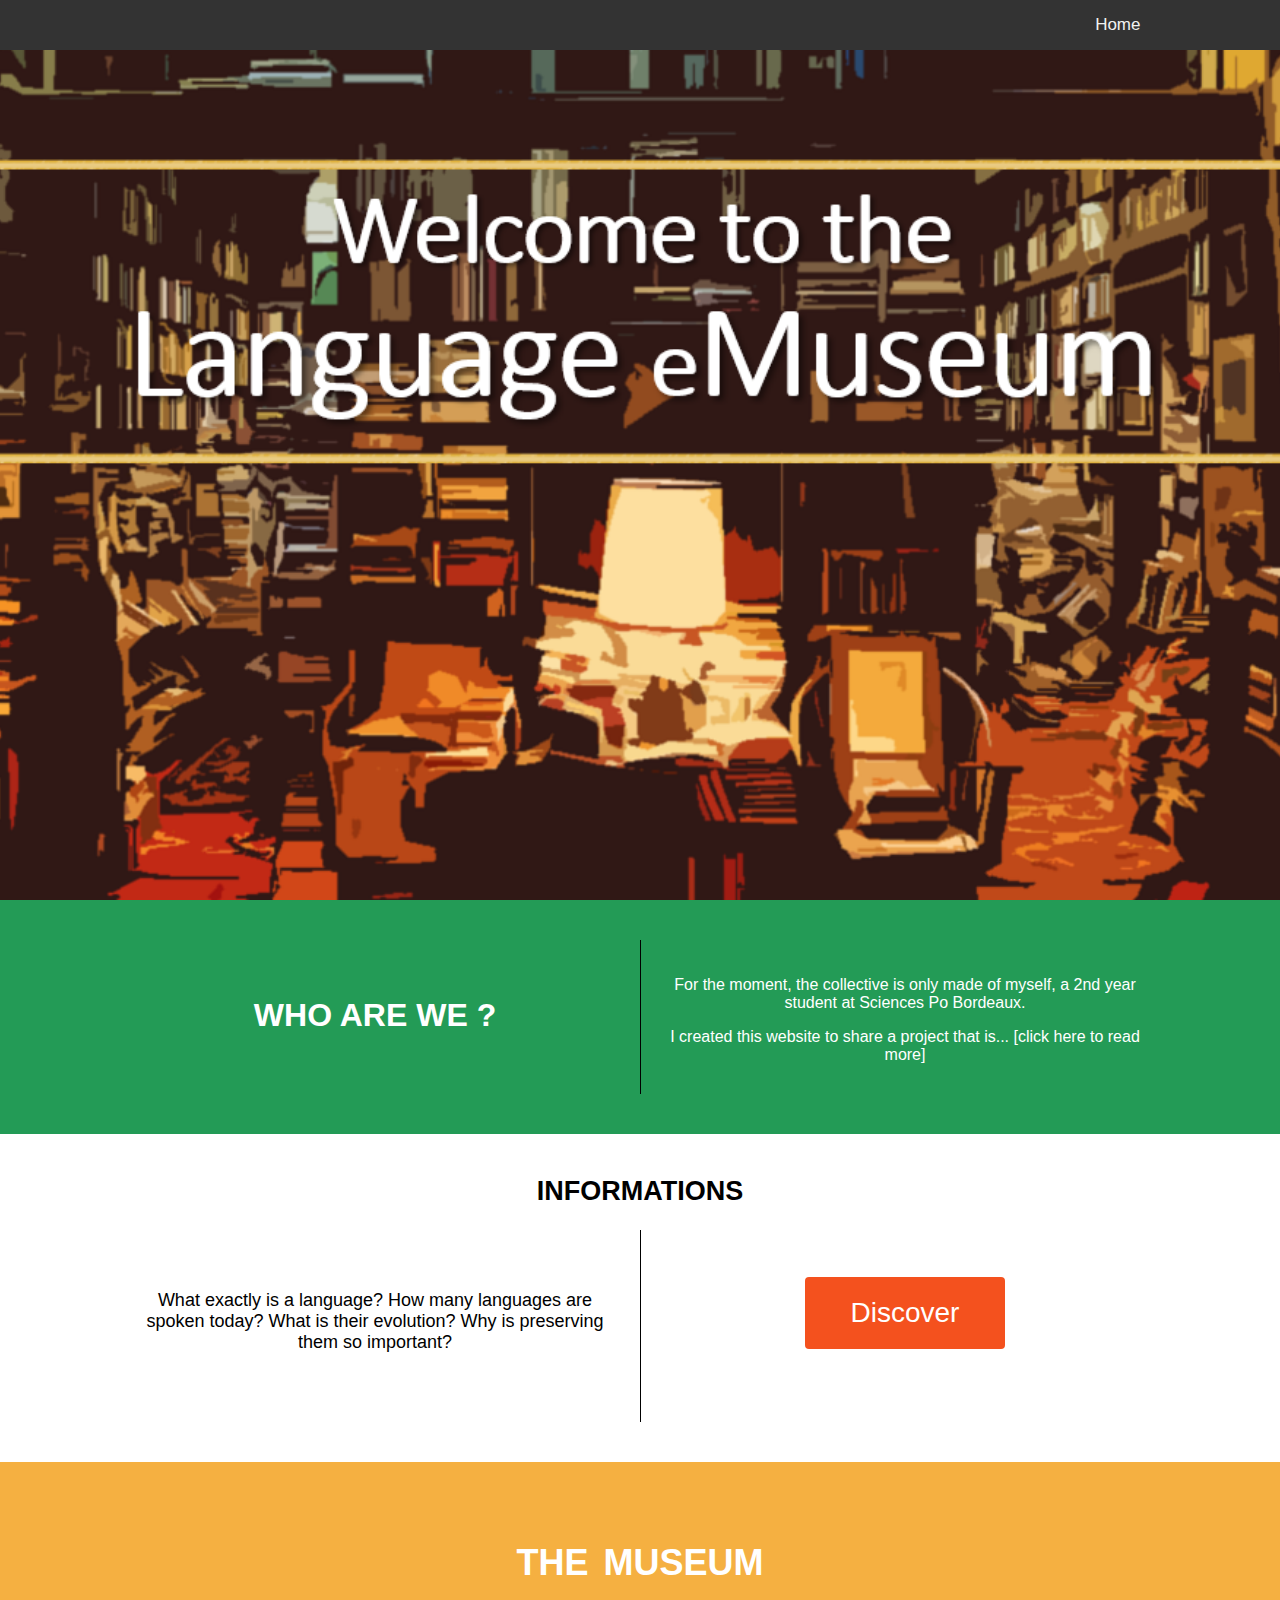
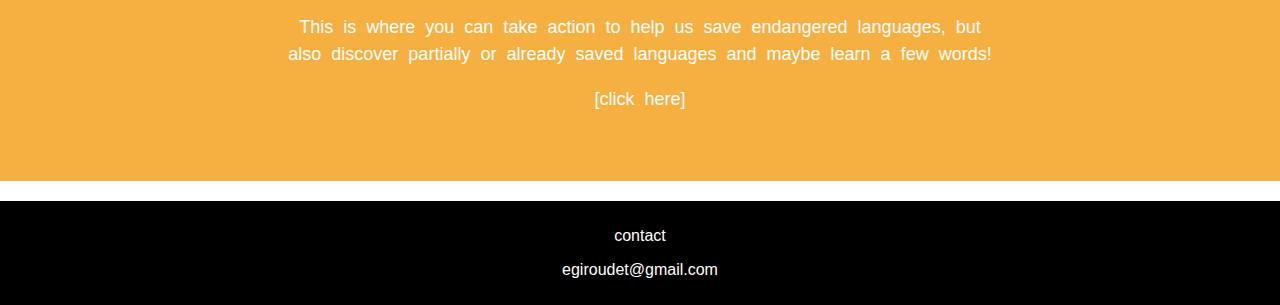
<file: index.html>
<!DOCTYPE html>
<html>
    <head>
        <meta charset="utf-8" />
		<link rel="stylesheet" href="styleIndex.css" />
        <title>eMuseum</title>
    </head>

    <body>


<div class="bg"></div>

<div id="navbar">
  <a href="theMuseum.html">The Museum</a>
  <a href="informations.html">Informations</a>
  <a href="whoweare.html">Who are we</a>
  <a href="index.html">Home</a>

</div>

<script>
// When the user scrolls down 20px from the top of the document, slide down the navbar
window.onscroll = function() {scrollFunction()};

function scrollFunction() {
  if (document.body.scrollTop > 20 || document.documentElement.scrollTop > 20) {
    document.getElementById("navbar").style.top = "0";
  } else {
    document.getElementById("navbar").style.top = "-50px";
  }
}
</script>


<div class="whoAreWe">
<br> </br>
<h1 style="color:white;"> WHO ARE WE ?</h1>
<br> </br>
<p style="color:white;">
<br> </br>For the moment, the collective is only made of myself, a 2nd year student at Sciences Po Bordeaux.</p>
<p style="color:white;"> I created this website to share a project that is... <a href="whoweare.html">[click here to read more]</a>
</div>



<div class="sInformer">
<h2> INFORMATIONS </h2>
<br></br>

<p>What exactly is a language? How many languages are spoken today? What is their evolution? Why is preserving them so important?<p>
<br></br>
<p>
<br></br><button class="button"><span><a href="informations.html">Discover</span></button></p>
<br></br>
</div>


<div class="cadreMuseum">
<div class="museum">
<h1 style="color:white;"> THE MUSEUM</h1>
<p style="color:white;">This is where you can take action to help us save endangered languages,
 but also discover partially or already saved languages and maybe learn a few words!</p>
 <p><a href="theMuseum.html">[click here]</a></p>
</div>
</div>

<div class="footer">
  <p style="color:white">contact</p>
  <p style="color:white">egiroudet@gmail.com</p>
</div>

    </body>
</html>
</file>
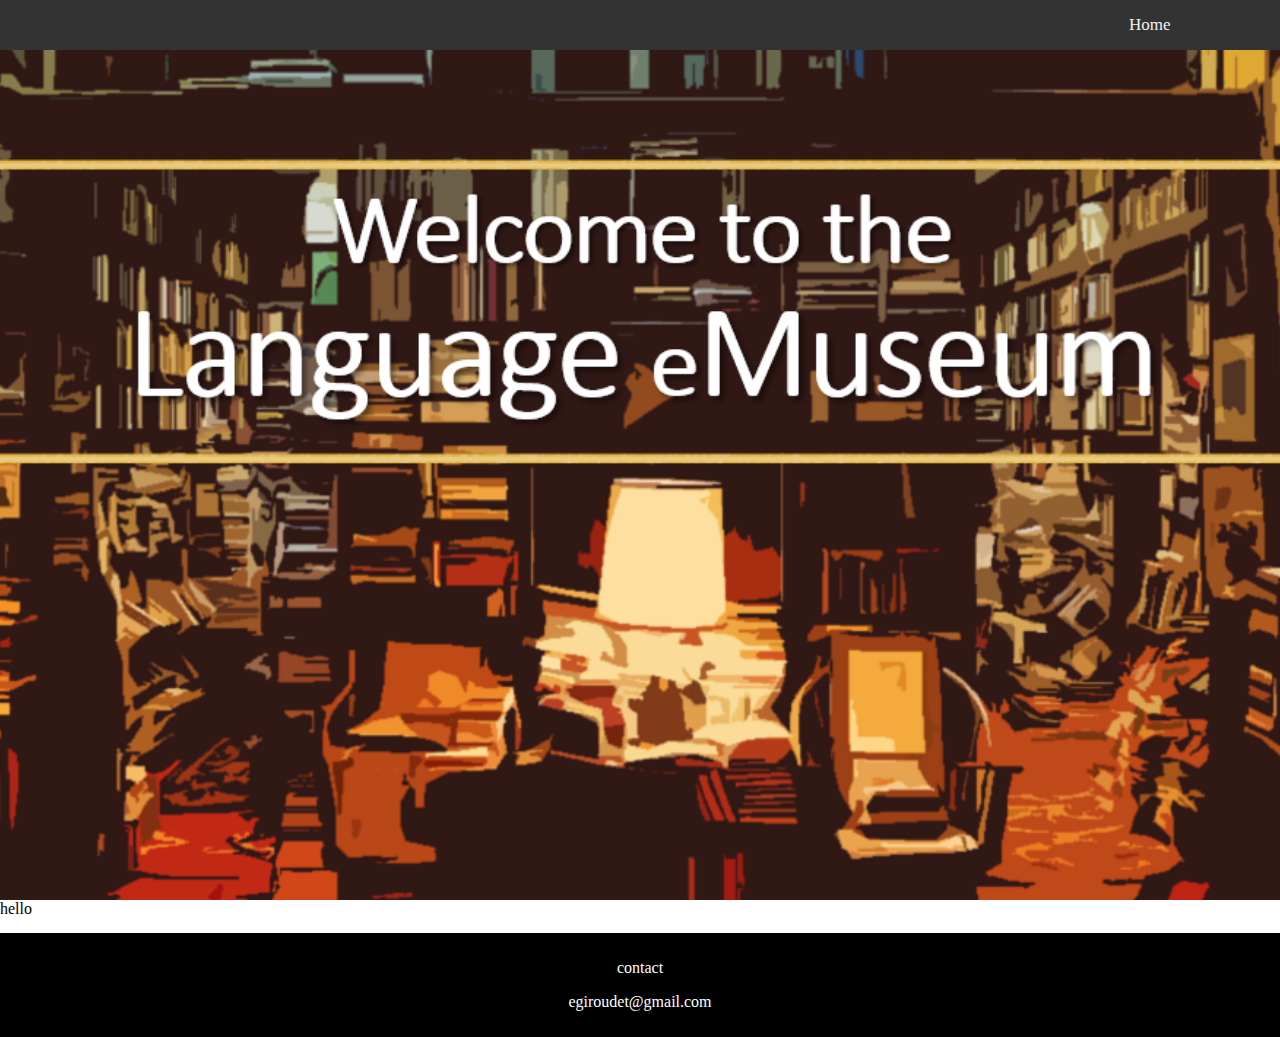
<file: news.html>
<!DOCTYPE html>
<html>
    <head>
        <meta charset="utf-8" />
		<link rel="stylesheet" href="styleNews.css" />
        <title>Language eMuseum News</title>
    </head>

    <body>


<div class="bg"></div>

<div id="navbar">
  <a href="theMuseum.html">The Museum</a>
  <a href="informations.html">Informations</a>
  <a href="whoweare.html">Who are we</a>
  <a class="active" href="news.html">News</a>
  <a href="index.html">Home</a>
 </div>

hello


<div class="footer">
  <p style="color:white">contact</p>
  <p style="color:white">egiroudet@gmail.com</p>
</div>


    </body>
</html>
</file>
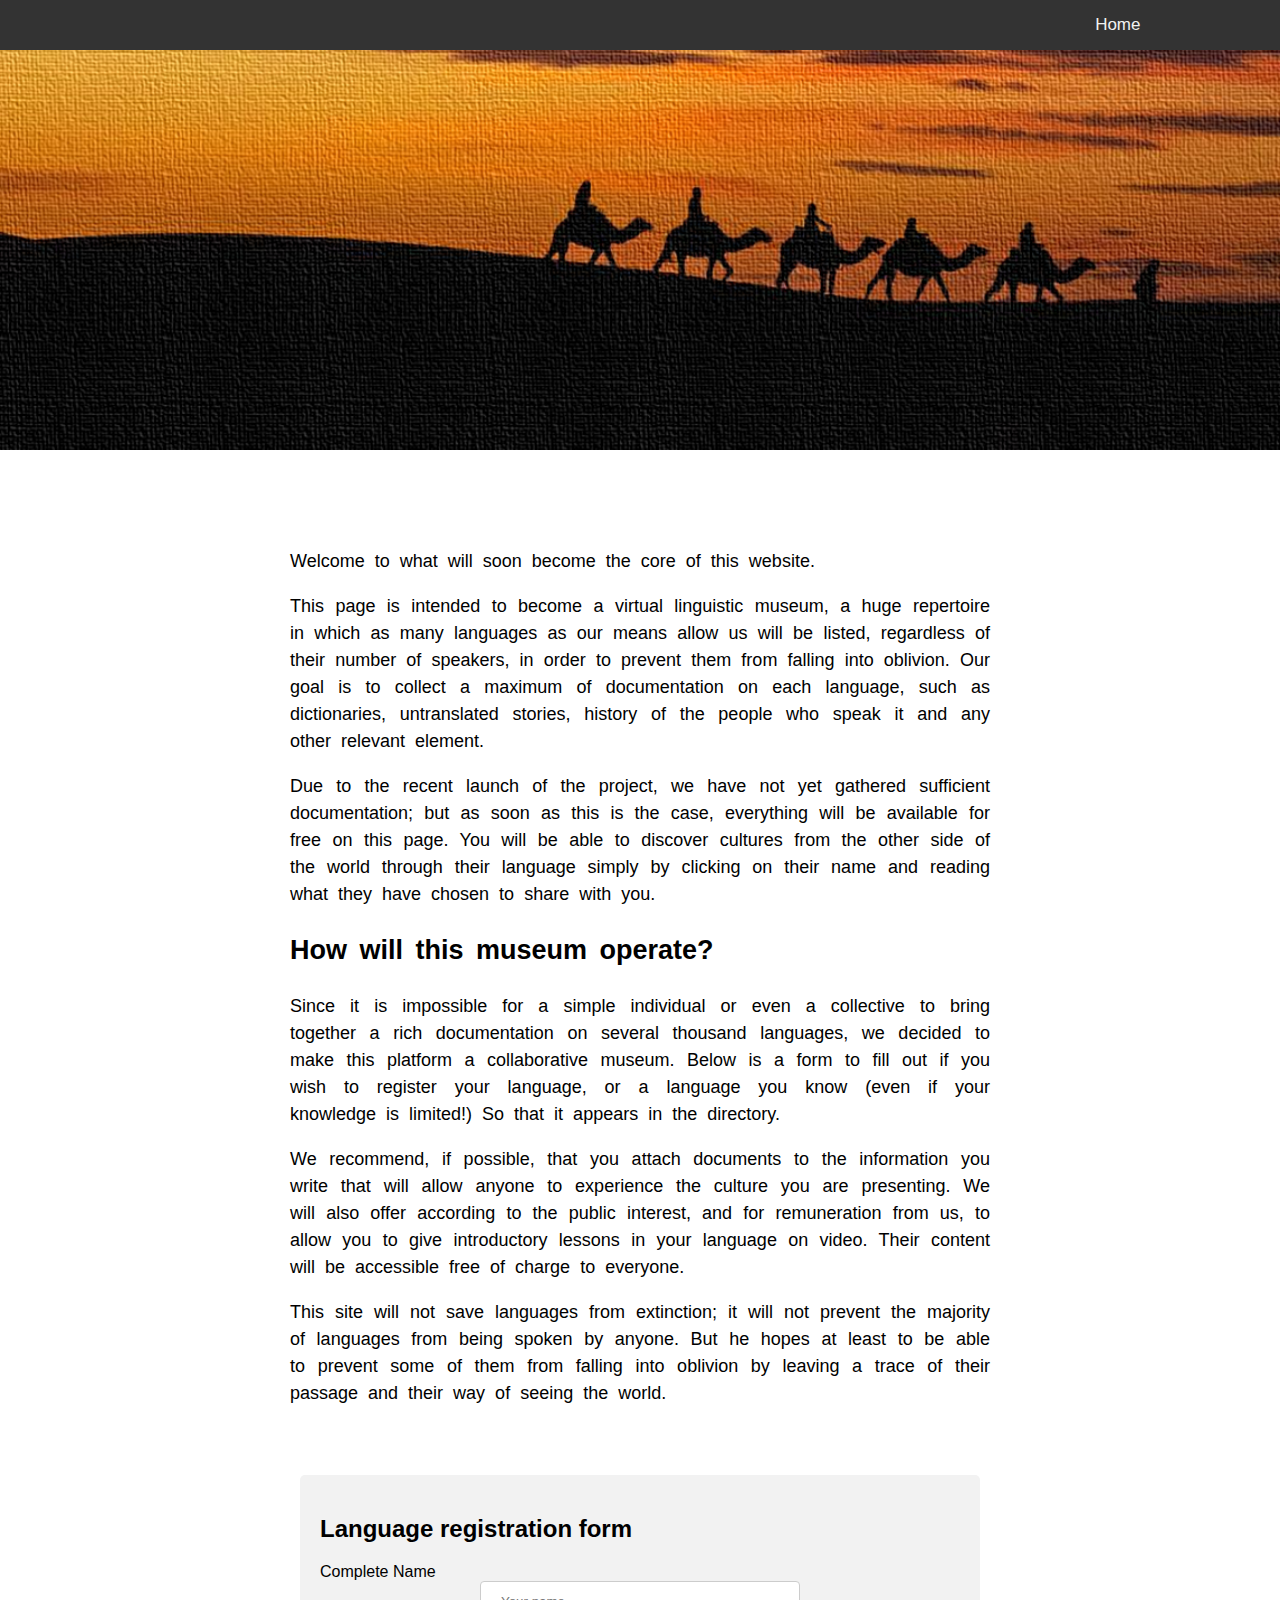
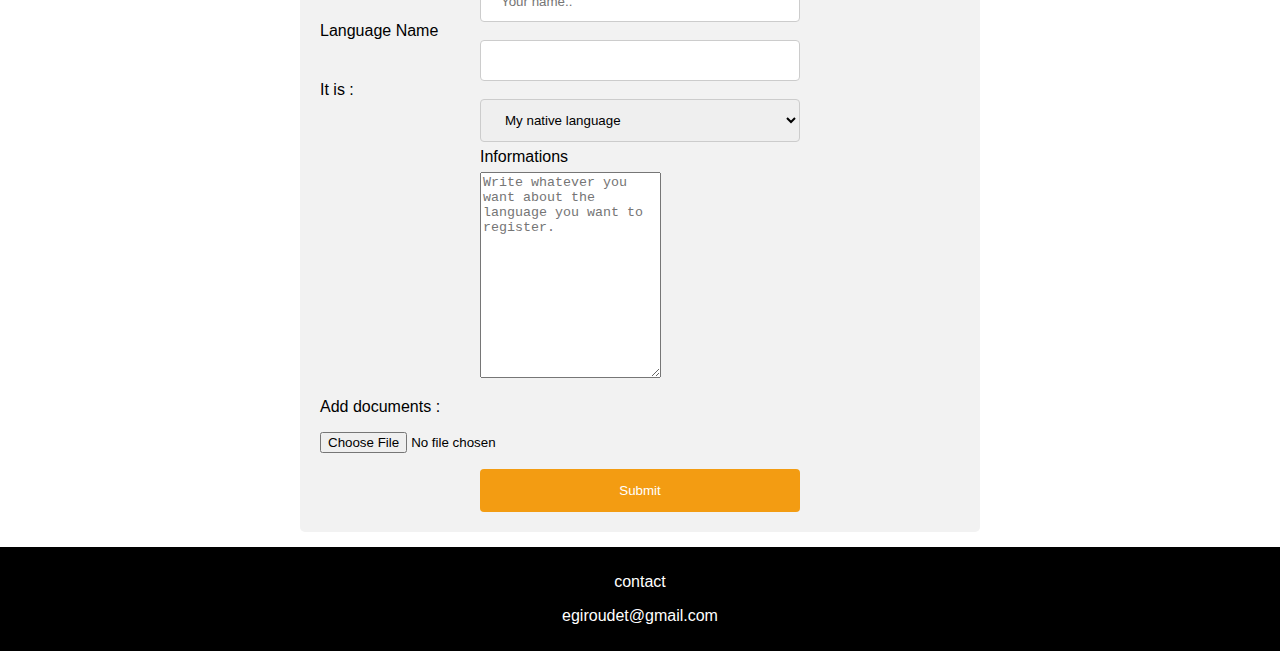
<file: theMuseum.html>
<!DOCTYPE html>
<html>
    <head>
        <meta charset="utf-8" />
		<link rel="stylesheet" href="styleMuseum.css" />
        <title>eMuseum</title>
    </head>

    <body>


<div class="bg"></div>

<div id="navbar">
  <a class="active"href="theMuseum.html">The Museum</a>
  <a href="informations.html">Informations</a>
  <a href="whoweare.html">Who are we</a>
  <a href="index.html">Home</a>

</div>

<script>
// When the user scrolls down 20px from the top of the document, slide down the navbar
window.onscroll = function() {scrollFunction()};

function scrollFunction() {
  if (document.body.scrollTop > 20 || document.documentElement.scrollTop > 20) {
    document.getElementById("navbar").style.top = "0";
  } else {
    document.getElementById("navbar").style.top = "-50px";
  }
}
</script>



<div class="museum1">
<p>Welcome to what will soon become the core of this website.</p>
<p>This page is intended to become a virtual linguistic museum, a huge repertoire in which as many languages ​​as our means allow us will be listed, 
regardless of their number of speakers, in order to prevent them from falling into oblivion. Our goal is to collect a maximum of documentation on each language, such as dictionaries, 
untranslated stories, history of the people who speak it and any other relevant element. </p>
<p>Due to the recent launch of the project, we have not yet gathered sufficient documentation; but as soon as this is the case, everything will be available for free on this page.
 You will be able to discover cultures from the other side of the world through their language simply by clicking on their name and reading what they have chosen to share with you. </p>

<h2>How will this museum operate?</h2>
<p>Since it is impossible for a simple individual or even a collective to bring together a rich documentation on several thousand languages, we decided to make this platform
 a collaborative museum. Below is a form to fill out if you wish to register your language, or a language you know (even if your knowledge is limited!) So that it appears in the directory. </p>
 <p>We recommend, if possible, that you attach documents to the information you write that will allow anyone to experience the culture you are presenting.
We will also offer according to the public interest, and for remuneration from us, to allow you to give introductory lessons in your language on video. 
Their content will be accessible free of charge to everyone. </p>

<p>This site will not save languages ​​from extinction; it will not prevent the majority of languages ​​from being spoken by anyone. But he hopes at least to be able 
to prevent some of them from falling into oblivion by leaving a trace of their passage and their way of seeing the world. </p>

</div>


<div class="container">
	<h2>Language registration form</h2>
  <form action="/action_page.php">
    <label for="fname">Complete Name</label>
    <input type="text" id="fname" name="firstname" placeholder="Your name..">

    <label for="lname">Language Name</label>
    <input type="text" id="lname" name="lastname">

    <label for="country">It is :</label>
    <select id="country" name="country">
      <option value="australia">My native language</option>
      <option value="canada">A language I learned</option>
      <option value="usa">Other</option>
    </select>
	
	<div class="row">
      <div class="col-25">
        <label for="subject">Informations</label>
      </div>
      <div class="col-75">
        <textarea id="subject" name="subject" placeholder="Write whatever you want about the language you want to register." style="height:200px"></textarea>
      </div>
    </div>
	<p>Add documents :</p>

<form action="/action_page.php">
  <input type="file" id="myFile" name="filename">
</form>
  <p>  </p>
    <p>  </p>
	  <p>  </p>
	    <p>  </p>
    <input type="submit" value="Submit">
  </form>
</div>


<div class="footer">
  <p style="color:white">contact</p>
  <p style="color:white">egiroudet@gmail.com</p>
</div>


    </body>
</html>
</file>
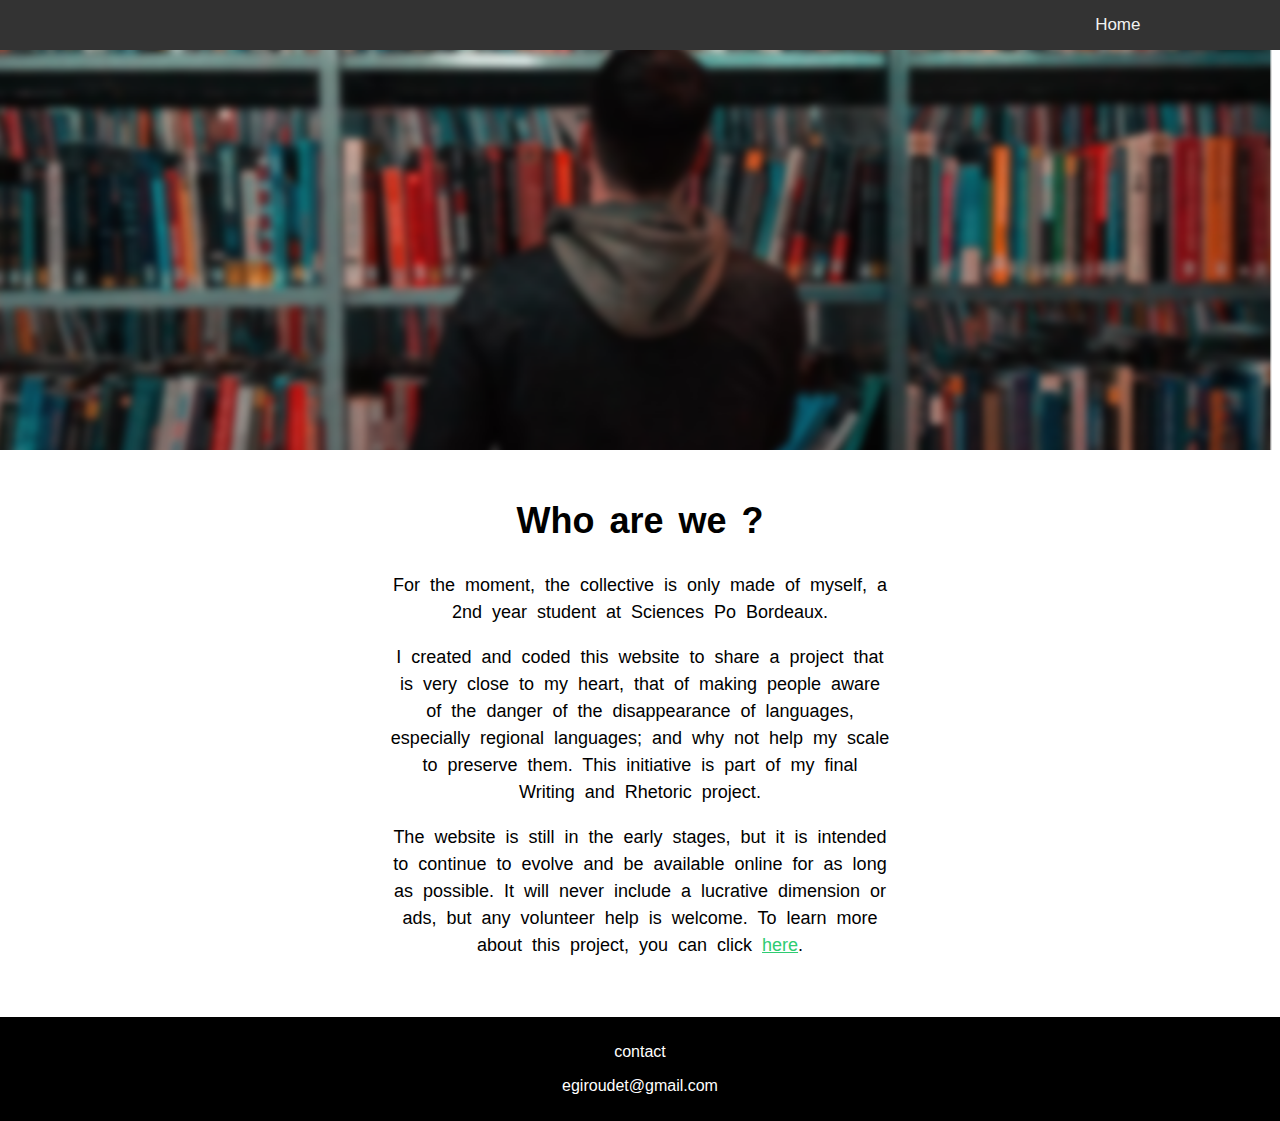
<file: whoweare.html>
<!DOCTYPE html>
<html>
    <head>
        <meta charset="utf-8" />
		<link rel="stylesheet" href="styleWho.css" />
        <title>	Who are we ?</title>
    </head>

    <body>


<div class="bg"></div>

<div id="navbar">
  <a href="theMuseum.html">The Museum</a>
  <a href="informations.html">Informations</a>
  <a class="active" href="whoweare.html">Who are we</a>
  <a href="index.html">Home</a>

</div>

<script>
// When the user scrolls down 20px from the top of the document, slide down the navbar
window.onscroll = function() {scrollFunction()};

function scrollFunction() {
  if (document.body.scrollTop > 20 || document.documentElement.scrollTop > 20) {
    document.getElementById("navbar").style.top = "0";
  } else {
    document.getElementById("navbar").style.top = "-50px";
  }
}
</script>



<div class="quiSommesNous">
<h1 style:underline;> Who are we ?</h1>
<p>For the moment, the collective is only made of myself, a 2nd year student at Sciences Po Bordeaux.</p>
<p> I created and coded this website to share a project that is very close to my heart, that of making people aware of the danger of the disappearance of languages, especially regional languages; and why not help my scale to preserve them.
This initiative is part of my final Writing and Rhetoric project. </p>
 <p>The website is still in the early stages, but it is intended to continue to evolve and be available online for as long as possible. It will never include a lucrative dimension or ads, but any volunteer help is welcome.
To learn more about this project, you can click <a href="informations.html">here</a>. </p>
</div>


<div class="footer">
  <p style="color:white">contact</p>
  <p style="color:white">egiroudet@gmail.com</p>
</div>


    </body>
</html>
</file>
<file: styleIndex.css>
body, html {
  height: 100%;
  margin: 0;
  font-family: arial;
}

.bg {
  /* The image used */
  background-image: url("museumBanniere5.png");

  /* Full height */
  height: 100%; 

  /* Center and scale the image nicely */
  background-position: center;
  background-repeat: no-repeat;
  background-size: cover;
}

#navbar {
  background-color: #333;
  position: fixed;
  top: -50px;
  width: 100%;
  display: block;
  transition: top 0.3s;
}

#navbar a {
  float: right;
  display: block;
  color: #f2f2f2;
  text-align: center;
  padding: 15px;
  text-decoration: none;
  font-size: 17px;
  width: 23%;
}

#navbar a:hover {
  background-color: #ddd;
  color: black;
}


a:link {
  text-decoration: none;
}



.sInformer {
	column-count: 2;
	column-gap: 40px;
	column-rule-style: solid;
	column-rule-width: 1px;
	column-width: 60px;
	padding-left: 130px;
	padding-right: 130px;
	padding-top: 20px;
	padding-bottom: 40px;
	text-align:center;	
	text-color: white;
	font-size: large;
}


.whoAreWe {
	column-count: 2;
	column-gap: 40px;
	column-rule-style: solid;
	column-rule-width: 1px;
	column-width: 100px;
	padding-left: 130px;
	padding-right: 130px;
	padding-top: 40px;
	padding-bottom: 40px;
	text-align:center;
	background-color: #239B56;
	text-color: white;
	text-size: large;
	
}

h2 {
  column-span: all;
}
  
a {
  color: white;
}

.button {
  border-radius: 4px;
  background-color: #f4511e;
  border: none;
  color: #FFFFFF;
  text-align: center;
  font-size: 28px;
  padding: 20px;
  width: 200px;
  transition: all 0.5s;
  cursor: pointer;
  margin: 5px;
}

.button span {
  cursor: pointer;
  display: inline-block;
  position: relative;
  transition: 0.5s;
}

.button span:after {
  content: '\00bb';
  position: absolute;
  opacity: 0;
  top: 0;
  right: -20px;
  transition: 0.5s;
}

.button:hover span {
  padding-right: 25px;
}

.button:hover span:after {
  opacity: 1;
  right: 0;
}



.cadreMuseum {
		background-color: #F5B041;
}


.museum {
	display: block;
	text-align: center;
	font-size: large;
	word-spacing: 5px;
	line-height: 1.5;
    width: 710px;
    margin: auto;
	padding:50px;
    margin-bottom: 20px;
}





/* Style the footer */
.footer {
  background-color: black;
  margin-top: 15px;
  padding: 10px;
  text-align: center;
  text-color: white;
}
</file>
<file: styleNews.css>
body, html {
  height: 100%;
  margin: 0;
}

.bg {
  /* The image used */
  background-image: url("museumBanniere5.png");

  /* Full height */
  height: 100%; 

  /* Center and scale the image nicely */
  background-position: center;
  background-repeat: no-repeat;
  background-size: cover;
}

#navbar {
  background-color: #333;
  position: fixed;
  top: -50px;
  width: 100%;
  display: block;
  transition: top 0.3s;
}

#navbar a {
  float: right;
  display: block;
  color: #f2f2f2;
  text-align: center;
  padding: 15px;
  text-decoration: none;
  font-size: 17px;
  width: 18%;
}

#navbar a:hover {
  background-color: #ddd;
  color: black;
}

.active {
  background-color: #2ECC71;
}


}
.cadreColumn {
	padding-top: 30px;
	text-align: center;
}


/* Create three unequal columns that floats next to each other */
.column {
  float: left;
  padding: 30px;
}

/* Left and right column */
.column.side {
  width: 25%;
}

/* Middle column */
.column.middle {
  width: 30%;
}

/* Clear floats after the columns */
.row:after {
  content: "";
  display: table;
  clear: both;
}


.quiSommesNous {
	background-color: #A6ACAF;
	padding : 50px;
	display: block;
	text-align: center;
}
/* Style the footer */
.footer {
  background-color: black;
  margin-top: 15px;
  padding: 10px;
  text-align: center;
  text-color: white;
}
</file>
<file: styleMuseum.css>
body, html {
  height: 100%;
  margin: 0;
  font-family: arial;
}

.bg {
  /* The image used */
  background-image: url("banniereMuseum.png");

  /* Full height */
  height: 50%; 

  /* Center and scale the image nicely */
  background-position: center;
  background-repeat: no-repeat;
  background-size: cover;
}

#navbar {
  background-color: #333;
  position: fixed;
  top: -50px;
  width: 100%;
  display: block;
  transition: top 0.3s;
}

#navbar a {
  float: right;
  display: block;
  color: #f2f2f2;
  text-align: center;
  padding: 15px;
  text-decoration: none;
  font-size: 17px;
  width: 23%;
}

#navbar a:hover {
  background-color: #ddd;
  color: black;
}

.active {
  background-color: #F39C12;
}


.museum1 {
	display: justify;
	text-align: justify;
	font-size: large;
	word-spacing: 5px;
	line-height: 1.5;
    width: 700px;
    margin: auto;
    padding: 50px;
	margin-top : 30px;
}


input[type=text], select {
  width: 50%;
  padding: 12px 20px;
  display: block;
  border: 1px solid #ccc;
  border-radius: 4px;
  box-sizing: border-box;
  isplay: block;
  margin-left: auto;
  margin-right: auto;
  width: 50%;
}

input[type=submit] {
  width: 50%;
  background-color: #F39C12;
  color: white;
  padding: 14px 20px;
  border: none;
  border-radius: 4px;
  cursor: pointer;
  display: block;
  margin-left: auto;
  margin-right: auto;
  width: 50%;
}

input[type=submit]:hover {
}

div.container {
  border-radius: 5px;
  background-color: #f2f2f2;
  padding: 20px;
  display: block;
  margin-left: auto;
  margin-right: auto;
  width: 50%;
}

.col-25 {
  margin-top: 6px;
  display: block;
  margin-left: auto;
  margin-right: auto;
  width: 50%;
}

.col-75 {
  margin-top: 6px;
  display: block;
  margin-left: auto;
  margin-right: auto;
  width: 50%;
}

/* Clear floats after the columns */
.row:after {
  content: "";
  display: table;
  clear: both;
}

/* Style the footer */
.footer {
  background-color: black;
  margin-top: 15px;
  padding: 10px;
  text-align: center;
  text-color: white;
}
</file>
<file: styleWho.css>
body, html {
  height: 100%;
  margin: 0;
  font-family: arial;
}

.bg {
  /* The image used */
  background-image: url("banniereWaw.png");

  /* Full height */
  height: 50%; 

  /* Center and scale the image nicely */
  background-position: center;
  background-repeat: no-repeat;
  background-size: cover;
}

#navbar {
  background-color: #333;
  position: fixed;
  top: -50px;
  width: 100%;
  display: block;
  transition: top 0.3s;
}

#navbar a {
  float: right;
  display: block;
  color: #f2f2f2;
  text-align: center;
  padding: 15px;
  text-decoration: none;
  font-size: 17px;
  width: 23%;
}

#navbar a:hover {
  background-color: #ddd;
  color: black;
}

.active {
  background-color: #2ECC71;
}


.quiSommesNous {
	display: block;
	text-align: center;
	font-size: large;
	word-spacing: 5px;
	line-height: 1.5;
    width: 500px;
    margin: auto;
    padding: 20px;
    margin-bottom: 20px;
}

a {
  color: #2ECC71;
}


/* Style the footer */
.footer {
  background-color: black;
  margin-top: 15px;
  padding: 10px;
  text-align: center;
  text-color: white;
}
</file>
